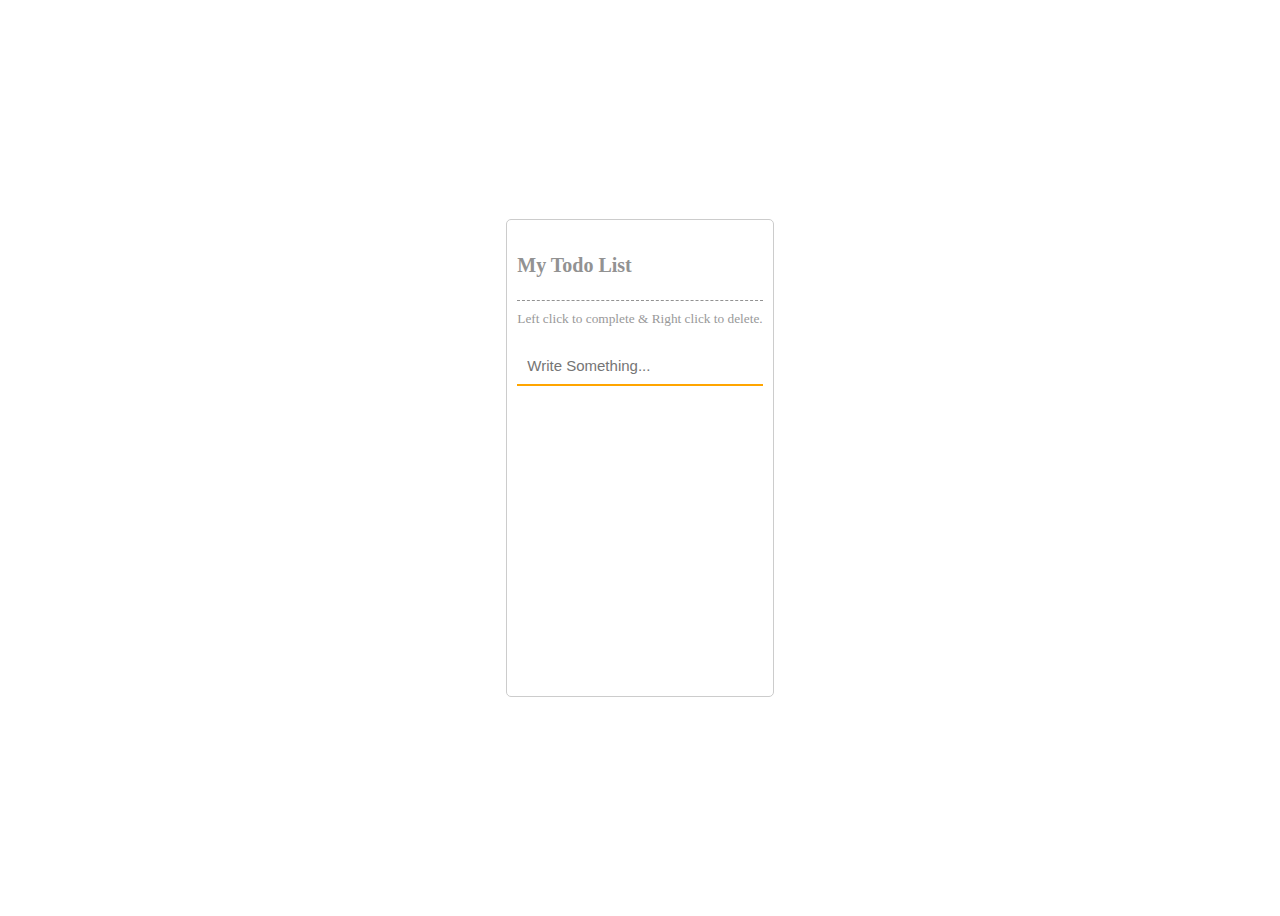
<file: l10todolist/index.html>
<!DOCTYPE html>
<html>
<head>
	<title>To Do List</title>
	<link rel="stylesheet" href="https://cdnjs.cloudflare.com/ajax/libs/font-awesome/6.2.0/css/all.min.css" integrity="sha512-xh6O/CkQoPOWDdYTDqeRdPCVd1SpvCA9XXcUnZS2FmJNp1coAFzvtCN9BmamE+4aHK8yyUHUSCcJHgXloTyT2A==" crossorigin="anonymous" referrerpolicy="no-referrer" />
	<link href="./style.css" rel="stylesheet" type="text/css" />
</head>
<body>

	<div class="container">
		
		<h3>My Todo List</h3>
		<small>Left click to complete & Right click to delete.</small>

		<form id="form" class="form" action="" method="">
			<div class="form-group">
				<input type="text" name="textbox" id="textbox" class="form-control" placeholder="Write Something..." autocomplete="off">
			</div>
		</form>

		<ul id="list-group" class="list-group">
			<!-- <li>Have to cook</li>
			<li class="done">Have to read</li> -->
		</ul>

	</div>
	

	<script src="./app.js" type="text/javascript"></script>
</body>
</html>
</file>
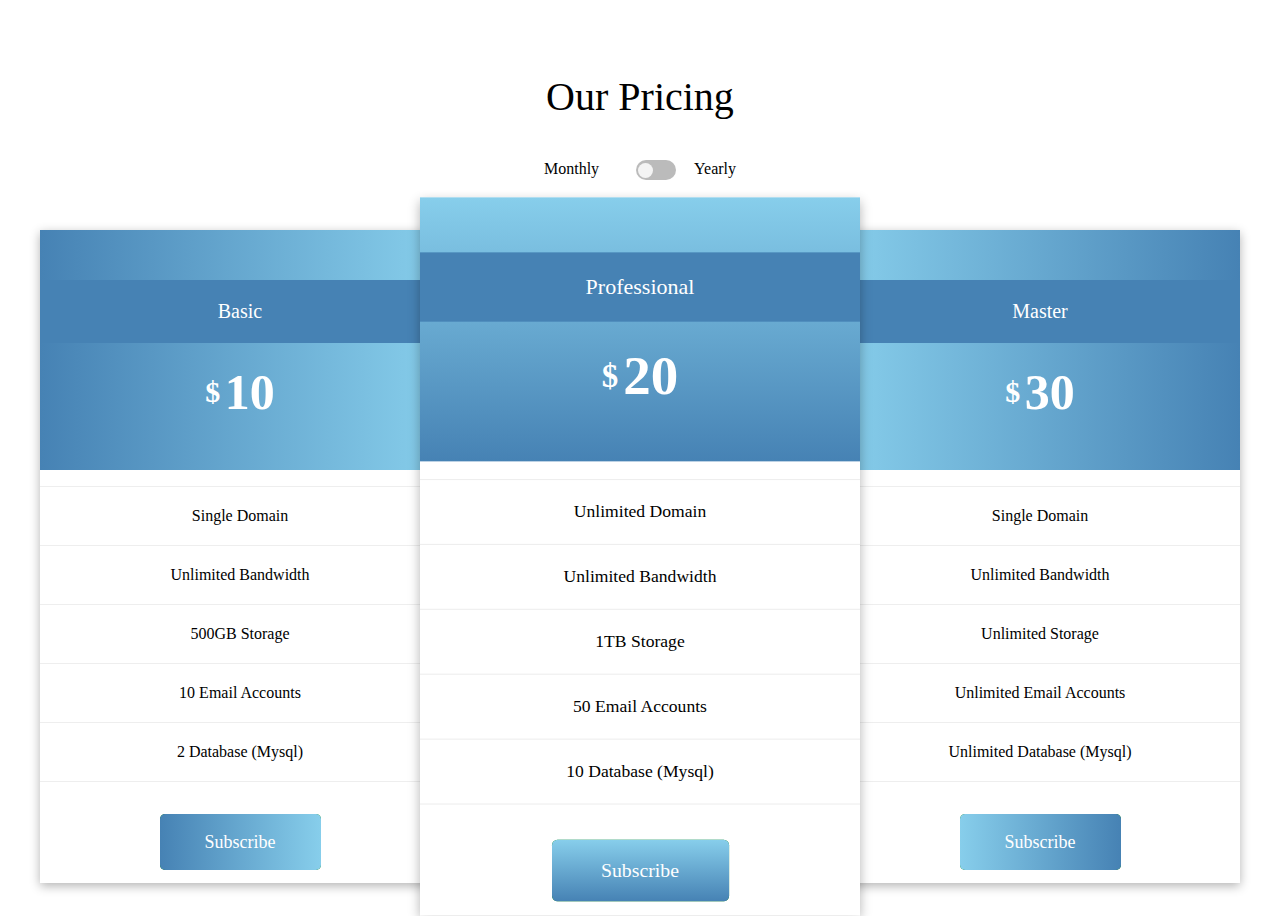
<file: l11pricingcardbox/index.html>
<!DOCTYPE html>
<html>
<head>
	<title>Pricing Card Box</title>
	<link href="./style.css" rel="stylesheet" type="text/css" />
</head>
<body>

	<div class="container">
		
		<div class="title">
			<h3>Our Pricing</h3>
			<div class="toggle-container">
				<p>Monthly</p>

				<input type="checkbox" name="toggle-checkbox" id="toggle-checkbox" class="toggle-checkbox" />
				<label for="toggle-checkbox" id="toggle-label" class="toggle-label"><div class="ball"></div></label>

				<p> Yearly</p>
			</div>
		</div>

		<div class="price-container">
			
			<div class="price-box">
				
				<div class="box box-1">
					<p>Basic</p>
					<h3>
						<span>$</span>
						<span id="basic"> 10</span>
					</h3>
				</div>

				<div class="price-list">
					
					<ul class="list-group">
						<li>Single Domain</li>
						<li>Unlimited Bandwidth</li>
						<li>500GB Storage</li>
						<li>10 Email Accounts</li>
						<li>2 Database (Mysql)</li>
					</ul>

					<a href="javascript:void(0);" class="btn btn-1">Subscribe</a>

				</div>

			</div>

			<div class="price-box">
				
				<div class="box box-2">
					<p>Professional</p>
					<h3>
						<span>$</span>
						<span id="prof"> 20</span>
					</h3>
				</div>

				<div class="price-list">
					
					<ul class="list-group">
						<li>Unlimited Domain</li>
						<li>Unlimited Bandwidth</li>
						<li>1TB Storage</li>
						<li>50 Email Accounts</li>
						<li>10 Database (Mysql)</li>
					</ul>

					<a href="javascript:void(0);" class="btn btn-2">Subscribe</a>

				</div>

			</div>

			<div class="price-box">
				
				<div class="box box-3">
					<p>Master</p>
					<h3>
						<span>$</span>
						<span id="mst"> 30</span>
					</h3>
				</div>

				<div class="price-list">
					
					<ul class="list-group">
						<li>Single Domain</li>
						<li>Unlimited Bandwidth</li>
						<li>Unlimited Storage</li>
						<li>Unlimited Email Accounts</li>
						<li>Unlimited Database (Mysql)</li>
					</ul>

					<a href="javascript:void(0);" class="btn btn-3">Subscribe</a>

				</div>

			</div>



		</div>

	</div>

	<script src="./app.js" type="text/javascript"></script>
</body>
</html>
</file>
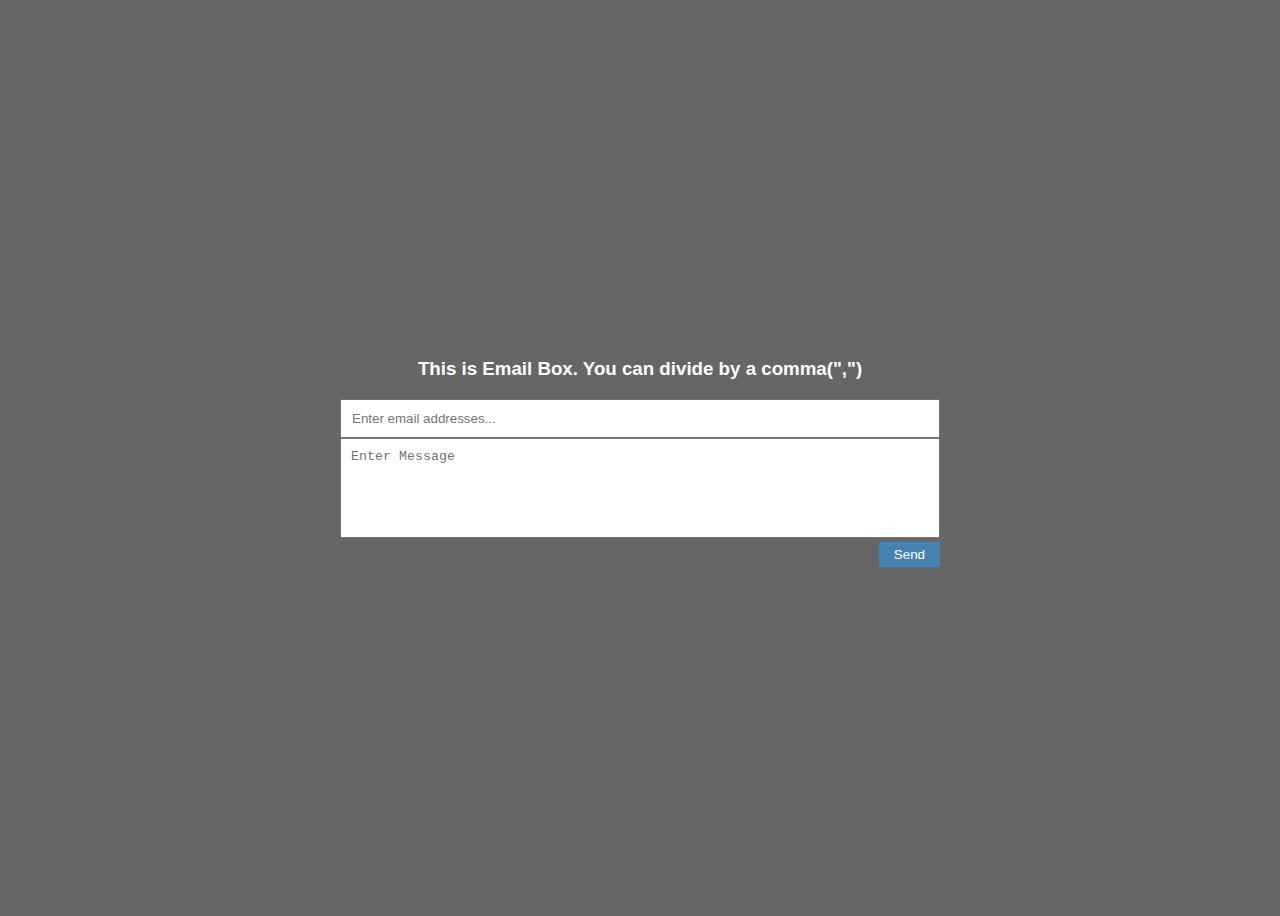
<file: l12emailbox/index.html>
<!DOCTYPE html>
<html>
<head>
	<title>Email Box</title>
	<link href="./style.css" rel="stylesheet" type="text/css" />
</head>
<body>

	<div class="container">
		
		<h3>This is Email Box. You can divide by a comma(",")</h3>

		<form class="form" action="" method="">
			
			<input type="text" name="emails[]" id="emails" class="form-control" placeholder="Enter email addresses..." />
			<textarea class="form-control" placeholder="Enter Message"></textarea>
			<div class="justify-content-end">
				<button type="submit" class="btn">Send</button>
			</div>
		</form>
		<div class="email-container">
			<!-- <span class="email-item">Sample One</span>
			<span class="email-item">Sample Two</span>
			<span class="email-item">Sample One</span>
			<span class="email-item">Sample Two</span> -->
		</div>
	</div>
	
	<script src="./app.js" type="text/javascript"></script>
</body>
</html>
</file>
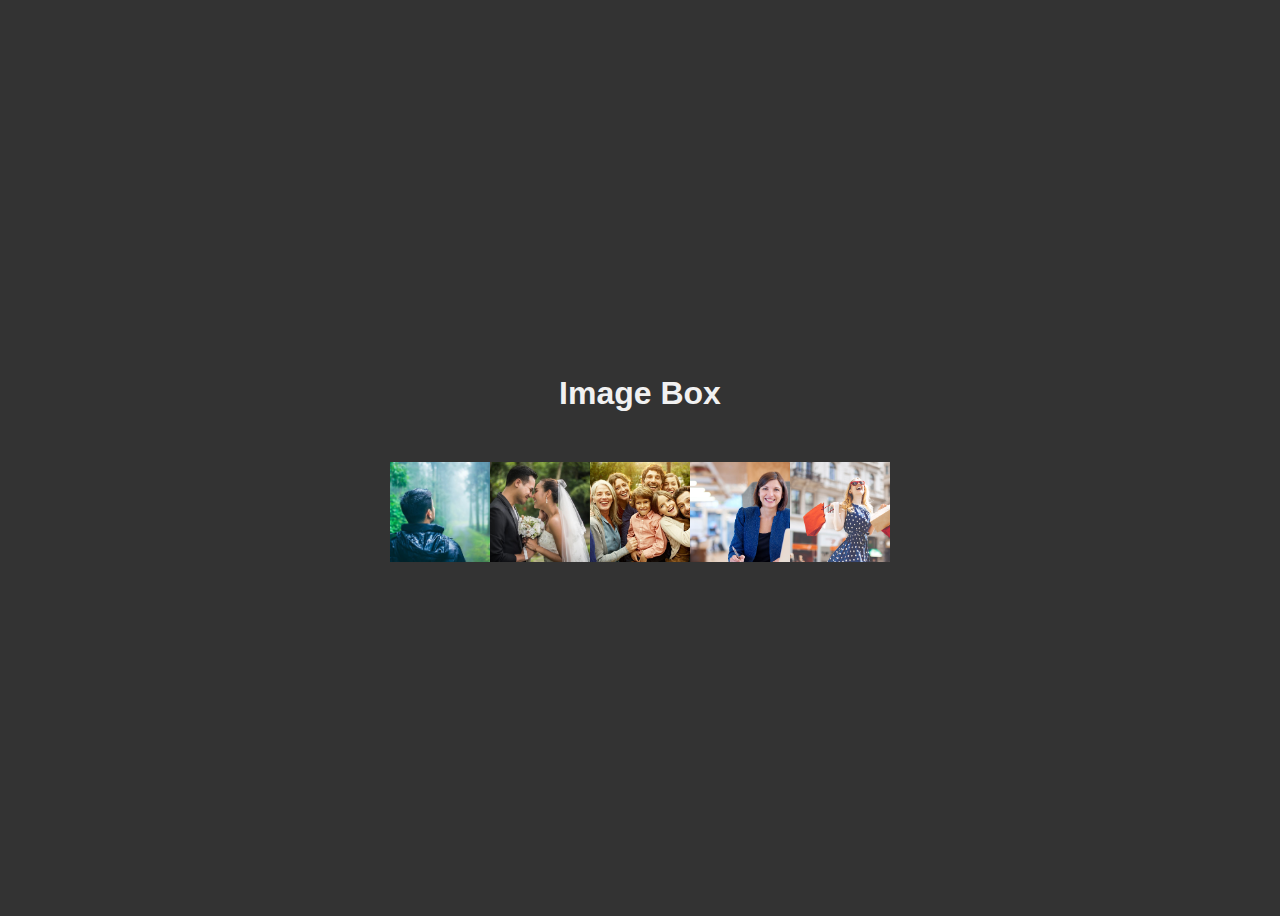
<file: l13imagebox/index.html>
<!DOCTYPE html>
<html>
<head>
	<title>Image Box</title>
	<link rel="stylesheet" href="https://cdnjs.cloudflare.com/ajax/libs/font-awesome/5.15.4/css/all.min.css" integrity="sha512-1ycn6IcaQQ40/MKBW2W4Rhis/DbILU74C1vSrLJxCq57o941Ym01SwNsOMqvEBFlcgUa6xLiPY/NS5R+E6ztJQ==" crossorigin="anonymous" referrerpolicy="no-referrer" />
	<link href="./style.css" rel="stylesheet" type="text/css" />
</head>
<body>

	<h1>Image Box</h1>

	<div class="container">

		<div class="imgbox">
			
			<img src="./img/photo1.jpg" class="img" alt="photo1" />
			<button type="button" class="btn-close">&times;</button>
			<h3 class="title"><span>Beauty</span> Place</h3>
			<div class="content">
				<button type="button" class="btn"><i class="fas fa-bell"></i> Subscribe Now</button>
				<p>Lorem Ipsum is simply dummy text of the printing and typesetting industry.</p>
			</div>

		</div>

		<div class="imgbox">
			
			<img src="./img/photo2.jpg" class="img" alt="photo2" />
			<button type="button" class="btn-close">&times;</button>
			<h3 class="title"><span>Beauty</span> Place</h3>
			<div class="content">
				<button type="button" class="btn"><i class="fas fa-bell"></i> Subscribe Now</button>
				<p>Lorem Ipsum is simply dummy text of the printing and typesetting industry.</p>
			</div>

		</div>

		<div class="imgbox">
			
			<img src="./img/photo3.jpg" class="img" alt="photo3" />
			<button type="button" class="btn-close">&times;</button>
			<h3 class="title"><span>Beauty</span> Place</h3>
			<div class="content">
				<button type="button" class="btn"><i class="fas fa-bell"></i> Subscribe Now</button>
				<p>Lorem Ipsum is simply dummy text of the printing and typesetting industry.</p>
			</div>

		</div>

		<div class="imgbox">
			
			<img src="./img/photo4.jpg" class="img" alt="photo4" />
			<button type="button" class="btn-close">&times;</button>
			<h3 class="title"><span>Beauty</span> Place</h3>
			<div class="content">
				<button type="button" class="btn"><i class="fas fa-bell"></i> Subscribe Now</button>
				<p>Lorem Ipsum is simply dummy text of the printing and typesetting industry.</p>
			</div>

		</div>

		<div class="imgbox">
			
			<img src="./img/photo5.jpg" class="img" alt="photo5" />
			<button type="button" class="btn-close">&times;</button>
			<h3 class="title"><span>Beauty</span> Place</h3>
			<div class="content">
				<button type="button" class="btn"><i class="fas fa-bell"></i> Subscribe Now</button>
				<p>Lorem Ipsum is simply dummy text of the printing and typesetting industry.</p>
			</div>

		</div>
		
	</div>

	<script src="./app.js" type="text/javascript"></script>
</body>
</html>
</file>
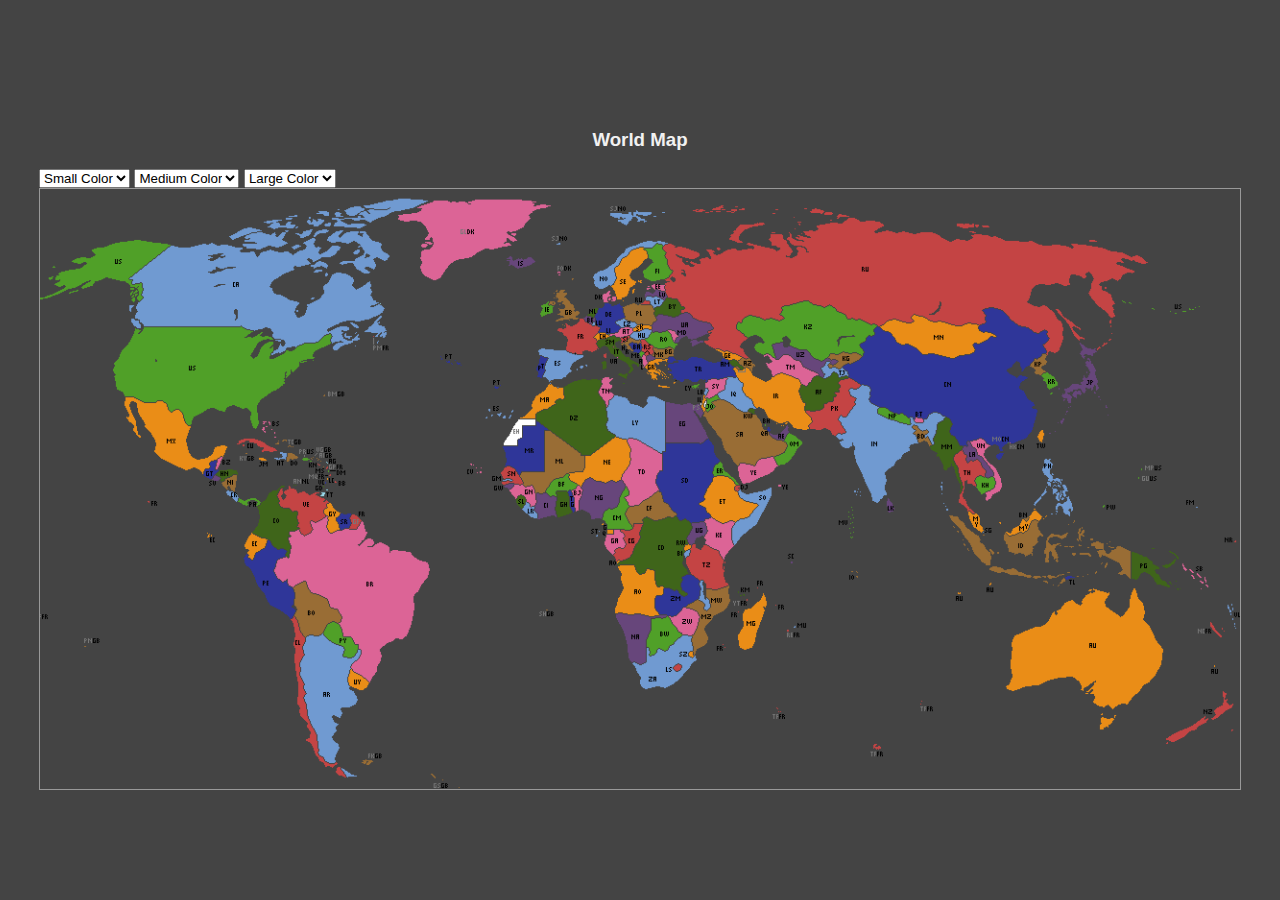
<file: l14map/index.html>
<!DOCTYPE html>
<html>
    <head>
        <title>Click Position</title>
        <link href="./style.css" rel="stylesheet" type="text/css"/>
    </head>
    <body>
        <div class="container">
            <h3>World Map</h3>
            <div>
                
                <select name="smallcolor" id="small-color" class="smallcolor">
                    <option selected disabled>Small Color</option>
                    <option value="red">Red</option>
                    <option value="green">Green</option>
                    <option value="blue">Blue</option>
                    <option value="skyblue">Skyblue</option>
                    <option value="steelblue">Steelblue</option>
                    <option value="white">White</option>
                    <option value="white">White</option>
                    <option value="black">Black</option>
                    <option value="pink">Pink</option>
                    <option value="yellow">Yellow</option>
                </select>

                <select name="mediumcolor" id="medium-color" class="mediumcolor">
                    <option selected disabled>Medium Color</option>
                    <option value="red">Red</option>
                    <option value="green">Green</option>
                    <option value="blue">Blue</option>
                    <option value="skyblue">Skyblue</option>
                    <option value="steelblue">Steelblue</option>
                    <option value="white">White</option>
                    <option value="white">White</option>
                    <option value="black">Black</option>
                    <option value="pink">Pink</option>
                    <option value="yellow">Yellow</option>
                </select>

                <select name="largecolor" id="large-color" class="largecolor">
                    <option selected disabled>Large Color</option>
                    <option value="red">Red</option>
                    <option value="green">Green</option>
                    <option value="blue">Blue</option>
                    <option value="skyblue">Skyblue</option>
                    <option value="steelblue">Steelblue</option>
                    <option value="white">White</option>
                    <option value="white">White</option>
                    <option value="black">Black</option>
                    <option value="pink">Pink</option>
                    <option value="yellow">Yellow</option>
                </select>


            </div>

            <div class="map-container">
                <!-- <span class="circle"></span> -->
            </div>

        </div>

        <script src="./app.js" type="text/javascript"></script>
    </body>
</html>
</file>
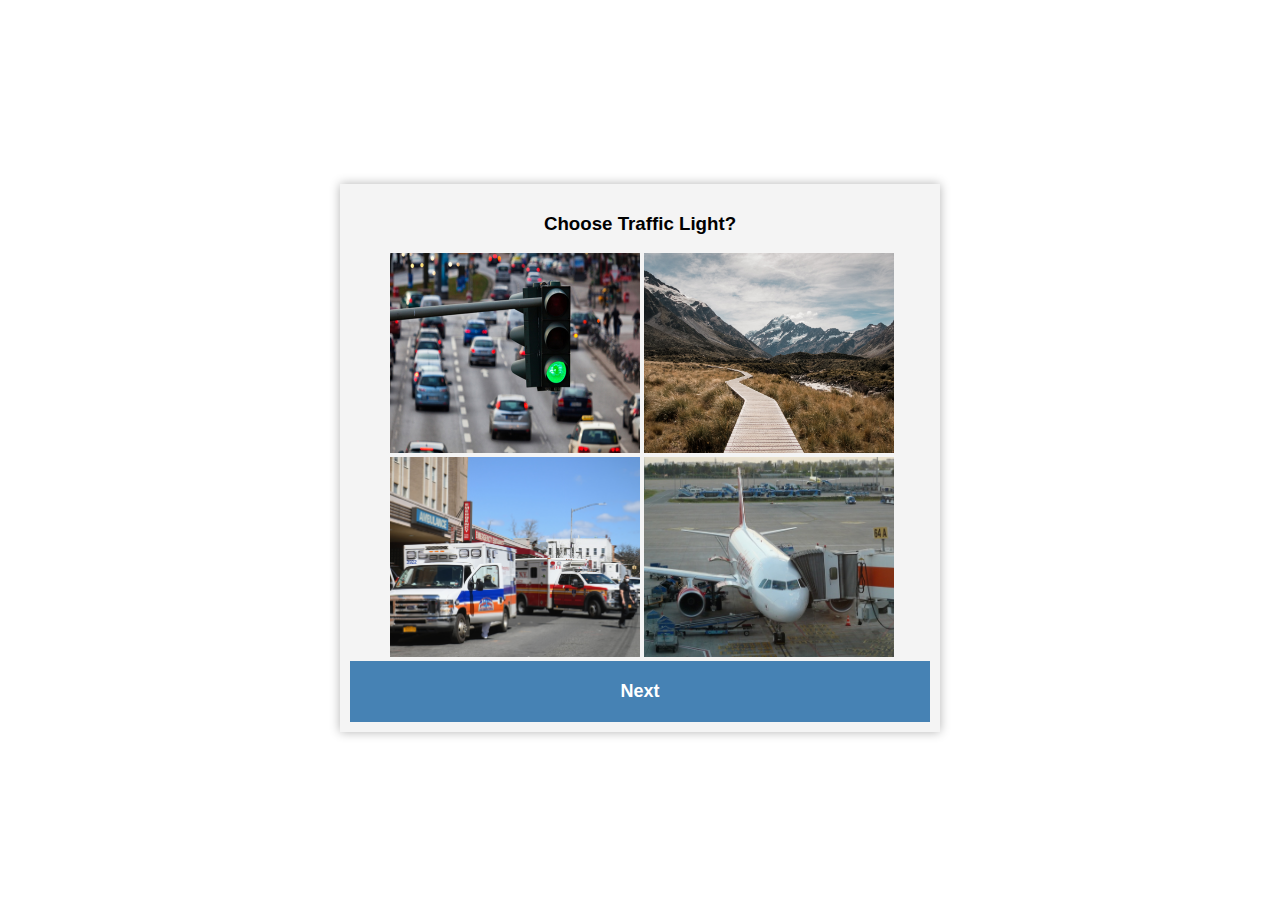
<file: l15verifyimagebox/index.html>
<!DOCTYPE html>
<html>
<head>
	<title>Image Verify Box</title>
	<link href="./style.css" rel="stylesheet" type="text/css" />
</head>
<body>


	<div class="container">
		
		<h3 class="question">Question Area</h3>

		<div class="imgbox">
			
			<input type="radio" name="answer" id="a" class="answer" hidden><label for="a"><img src="./img/traffic.jpg" alt="image" id="a_img" /></label>
			<input type="radio" name="answer" id="b" class="answer" hidden><label for="b"><img src="./img/traffic.jpg" alt="image" id="b_img" /></label>
			<input type="radio" name="answer" id="c" class="answer" hidden><label for="c"><img src="./img/traffic.jpg" alt="image" id="c_img" /></label>
			<input type="radio" name="answer" id="d" class="answer" hidden><label for="d"><img src="./img/traffic.jpg" alt="image" id="d_img" /></label>

		</div>

		<button type="button" class="btn">Next</button>

	</div>





	<script src="./app.js" type="text/javascript"></script>
</body>
</html>
</file>
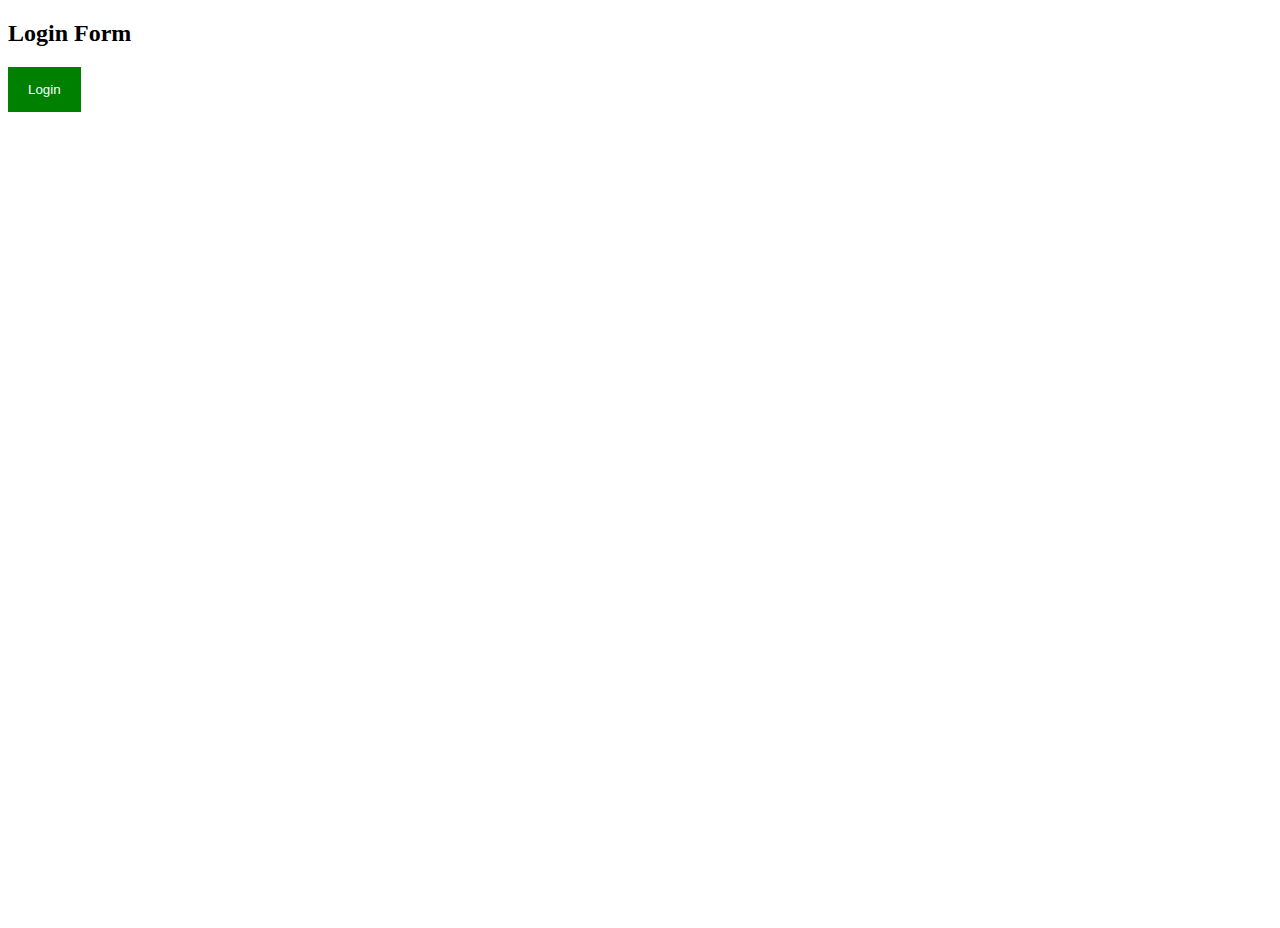
<file: l6modalbox/index.html>
<!DOCTYPE html>
<html>
<head>
	<title>Modal Box</title>
	<link href="./style.css" rel="stylesheet" type="text/css" />
</head>
<body>

	<div class="container">
		
		<h2>Login Form</h2>

		<button type="button" id="btn-modal" class="btn">Login</button>

		<!-- START MODAL AREA -->
		<!-- Start Login Modal -->

		<div id="loginmodal" class="modal fade">
			
			<div class="modal-dialog">
				<div class="modal-content">
					
					<div class="modal-header">
						<span class="btn-close">&times;</span>
						<img src="./avatar.png" class="avatar" alt="avatar" />
					</div>

					<div class="modal-body">
						<form action="" method="">
							<div class="form-group">
								<label for="username">Username</label>
								<input type="text" name="username" id="username" class="form-control" autocomplete="off" placeholder="Enter Username" required />
							</div>

							<div class="form-group">
								<label for="password">Password</label>
								<input type="password" name="password" id="password" class="form-control" autocomplete="off" placeholder="Enter Password" required />
							</div>

							<div class="d-grid">
								<button type="submit" class="btn">Login</button>
							</div>

							<label>
								<input type="checkbox" name="rememberme" id="rememberme" class="checkbox" /> Remember Me
							</label>
							
						</form>			
					</div>

					<div class="modal-footer">
						<span class="forgot">Forgot <a href="javascript:void(0);">password?</a></span>
					</div>
				</div>

			</div>

		</div>

		<!-- End Login Modal -->
		<!-- END MODAL AREA -->

	</div>

	<script src="./app.js" type="text/javascript"></script>
</body>
</html>
</file>
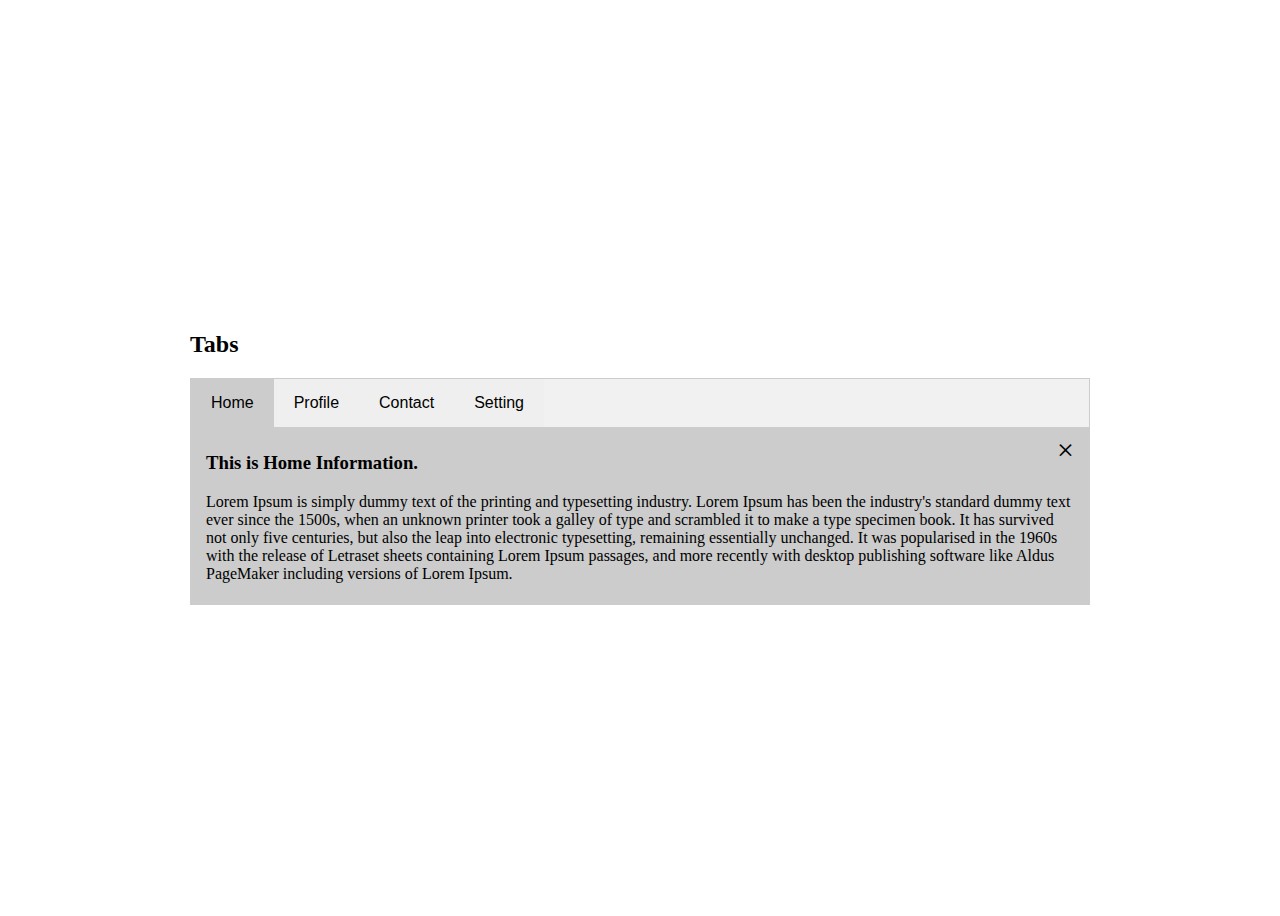
<file: l7tabs/index.html>
<!DOCTYPE html>
<html>
<head>
	<title>Tabs</title>
	<link href="./style.css" rel="stylesheet" type="text/css" />
</head>
<body>

	<div class="container">
		
		<h2>Tabs</h2>

		<ul class="nav">
			<li class="nav-item">
				<button type="button" id="autoclick" class="tablinks" onclick="gettab(event,'home')">Home</button>
			</li>
			<li class="nav-item">
				<button type="button" class="tablinks" onclick="gettab(event,'profile')" >Profile</button>
			</li>
			<li class="nav-item">
				<button type="button" class="tablinks" onclick="gettab(event,'contact')">Contact</button>
			</li>
			<li class="nav-item">
				<button type="button" class="tablinks" onclick="gettab(event,'settings')">Setting</button>
			</li>
		</ul>

		<div class="tab-content">
			
			<div id="home" class="tab-pane">
				<span class="btn-close">&times;</span>
				<h3>This is Home Information.</h3>
				<p>Lorem Ipsum is simply dummy text of the printing and typesetting industry. Lorem Ipsum has been the industry's standard dummy text ever since the 1500s, when an unknown printer took a galley of type and scrambled it to make a type specimen book. It has survived not only five centuries, but also the leap into electronic typesetting, remaining essentially unchanged. It was popularised in the 1960s with the release of Letraset sheets containing Lorem Ipsum passages, and more recently with desktop publishing software like Aldus PageMaker including versions of Lorem Ipsum.</p>
			</div>

			<div id="profile" class="tab-pane">
				<span class="btn-close">&times;</span>
				<h3>This is Profile Information.</h3>
				<p>Lorem Ipsum is simply dummy text of the printing and typesetting industry. Lorem Ipsum has been the industry's standard dummy text ever since the 1500s, when an unknown printer took a galley of type and scrambled it to make a type specimen book. It has survived not only five centuries, but also the leap into electronic typesetting, remaining essentially unchanged. It was popularised in the 1960s with the release of Letraset sheets containing Lorem Ipsum passages, and more recently with desktop publishing software like Aldus PageMaker including versions of Lorem Ipsum.</p>
			</div>

			<div id="contact" class="tab-pane">
				<span class="btn-close">&times;</span>
				<h3>This is Contact Information.</h3>
				<p>Lorem Ipsum is simply dummy text of the printing and typesetting industry. Lorem Ipsum has been the industry's standard dummy text ever since the 1500s, when an unknown printer took a galley of type and scrambled it to make a type specimen book. It has survived not only five centuries, but also the leap into electronic typesetting, remaining essentially unchanged. It was popularised in the 1960s with the release of Letraset sheets containing Lorem Ipsum passages, and more recently with desktop publishing software like Aldus PageMaker including versions of Lorem Ipsum.</p>
			</div>

			<div id="settings" class="tab-pane">
				<span class="btn-close">&times;</span>
				<h3>This is Setting Information.</h3>
				<p>Lorem Ipsum is simply dummy text of the printing and typesetting industry. Lorem Ipsum has been the industry's standard dummy text ever since the 1500s, when an unknown printer took a galley of type and scrambled it to make a type specimen book. It has survived not only five centuries, but also the leap into electronic typesetting, remaining essentially unchanged. It was popularised in the 1960s with the release of Letraset sheets containing Lorem Ipsum passages, and more recently with desktop publishing software like Aldus PageMaker including versions of Lorem Ipsum.</p>
			</div>

		</div>


	</div>
	

	<script src="./app.js" type="text/javascript"></script>
</body>
</html>
</file>
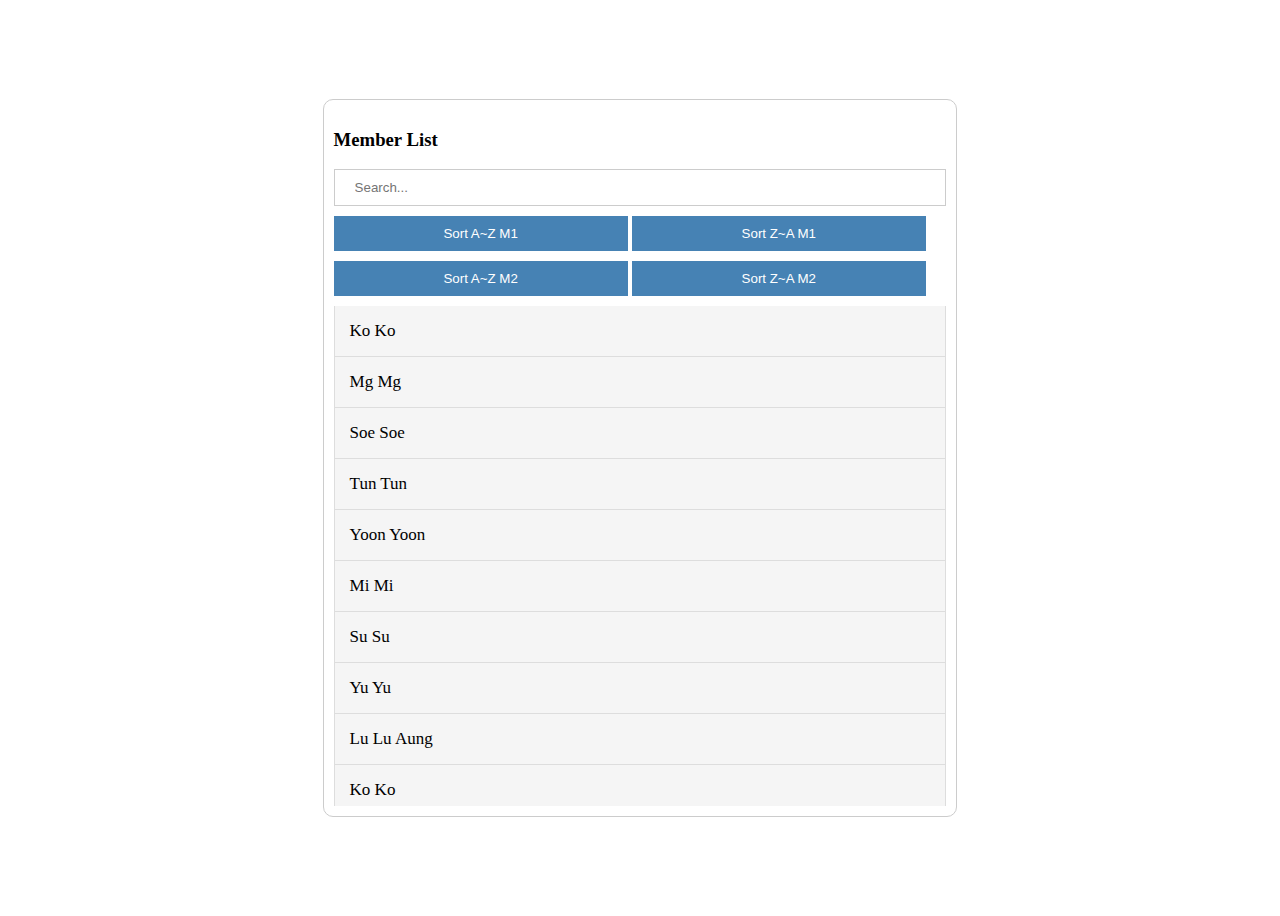
<file: l8filter/index.html>
<!DOCTYPE html>
<html>
<head>
	<title>Filter</title>
	<link href="./style.css" rel="stylesheet" type="text/css" />
</head>
<body>

	<div class="container">
		
		<h3>Member List</h3>

		<input type="text" name="search" id="search" class="form-control" placeholder="Search..." />
		<button type="button" id="sortazm1" class="btn">Sort A~Z M1</button>
		<button type="button" id="sortzam1" class="btn">Sort Z~A M1</button>
		<button type="button" id="sortazm2" class="btn">Sort A~Z M2</button>
		<button type="button" id="sortzam2" class="btn">Sort Z~A M2</button>

		<ul id="members" class="list-group"> 
			<li><a href="javascript:void(0);">Ko Ko</a></li>
			<li><a href="javascript:void(0);">Mg Mg</a></li>
			<li><a href="javascript:void(0);">Soe Soe</a></li>
			<li><a href="javascript:void(0);">Tun Tun</a></li>
			<li><a href="javascript:void(0);">Yoon Yoon</a></li>
			<li><a href="javascript:void(0);">Mi Mi</a></li>
			<li><a href="javascript:void(0);">Su Su</a></li>
			<li><a href="javascript:void(0);">Yu Yu</a></li>
			<li><a href="javascript:void(0);">Lu Lu Aung</a></li>
			<li><a href="javascript:void(0);">Ko Ko</a></li>
			<li><a href="javascript:void(0);">Aye Aye</a></li>
			<li><a href="javascript:void(0);">Hnin Mya</a></li>
			<li><a href="javascript:void(0);">Aye Mya</a></li>
			<li><a href="javascript:void(0);">Mya Mya</a></li>
			<li><a href="javascript:void(0);">Kyal Sin</a></li>
			<li><a href="javascript:void(0);">La Min</a></li>
			<li><a href="javascript:void(0);">Zaw Zaw</a></li>
			<li><a href="javascript:void(0);">Kyaw Kyaw</a></li>
			<li><a href="javascript:void(0);">Aung Aung</a></li>
			<li><a href="javascript:void(0);">Thi Ha</a></li>
		</ul>

	</div>

	<script src="./app.js" type="text/javascript"></script>
</body>
</html>
</file>
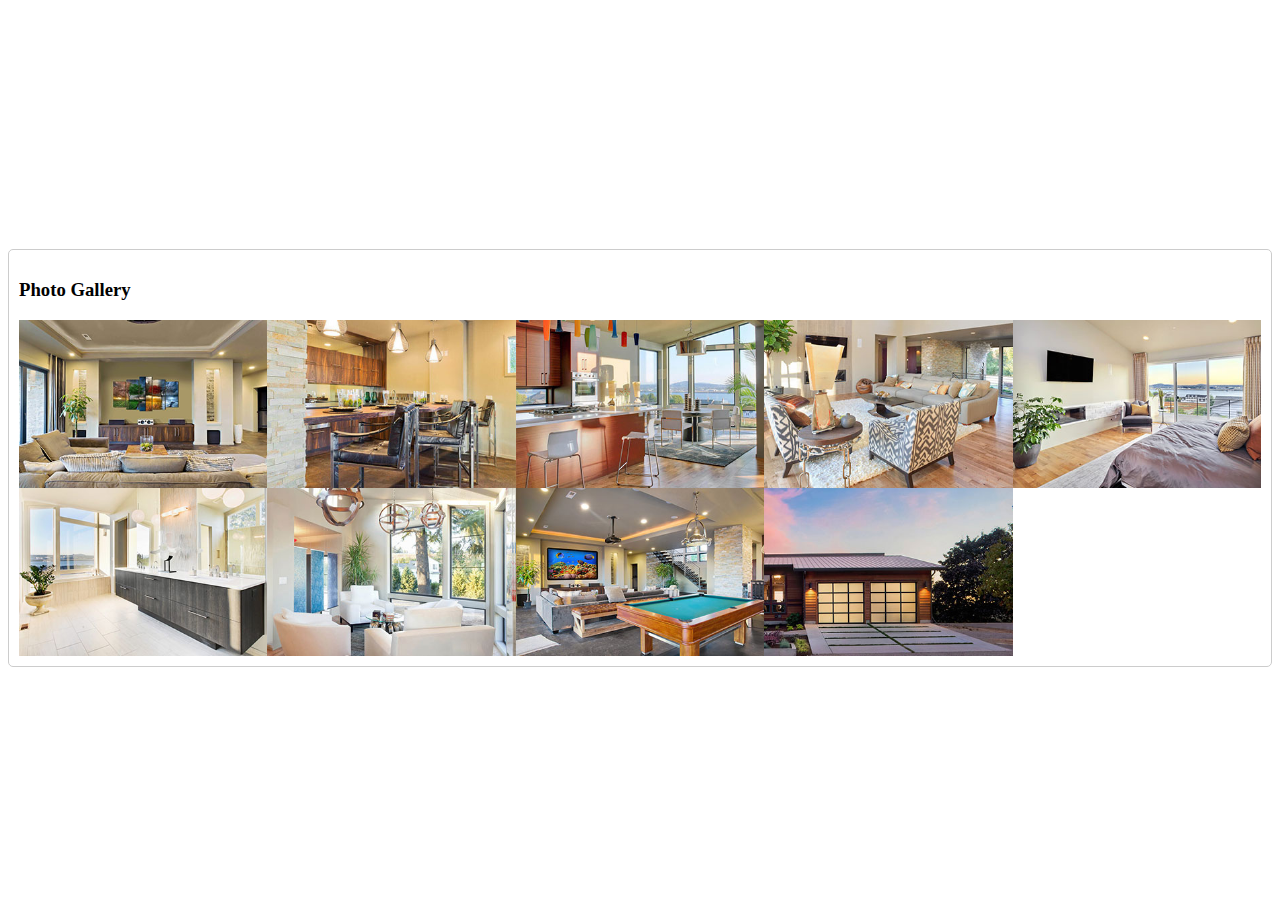
<file: l9galleryslider/index.html>
<!DOCTYPE html>
<html>
<head>
	<title>Gallery Slider</title>
	<link href="./style.css" rel="stylesheet" type="text/css" />
</head>
<body>

	<div class="container">

		<h3>Photo Gallery</h3>

		<div class="row">
			<img src="./img/image1.jpg" class="img" alt="image1" />
			<img src="./img/image2.jpg" class="img" alt="image2" />
			<img src="./img/image3.jpg" class="img" alt="image3" />
			<img src="./img/image4.jpg" class="img" alt="image4" />
			<img src="./img/image5.jpg" class="img" alt="image5" />
			<img src="./img/image6.jpg" class="img" alt="image6" />
			<img src="./img/image7.jpg" class="img" alt="image7" />
			<img src="./img/image8.jpg" class="img" alt="image8" />
			<img src="./img/image9.jpg" class="img" alt="image9" />
		</div>

		<!-- START MODAL AREA -->
		<div class="modal">
			<span class="btn-close">&times;</span>
			<img class="modal-img" />
			<p class="caption"></p>
		</div>
	<!-- END MODAL AREA -->

	</div>

	

	<script src="./app.js" type="text/javascript"></script>
</body>
</html>
</file>
<file: l10todolist/style.css>
*{
	box-sizing: border-box;
}

body{
	height: 100vh;

	display: grid;
	place-items: center;
}

.container{
	border: 1px solid #ccc;
	border-radius: 5px;
	padding: 10px;
}

h3{
	color: #777;
	font-size: 20px;
	opacity: 0.8;
	border-bottom:1px dashed #777;
	line-height: 70px;

	margin:0;
	padding:0;
}

small{
	color:#999;
	text-align: right;
	margin-top: 10px;

	display: block;
}

.form{
	margin-top: 20px;
}

.form-control{
	width: 100%;
	font-size: 15px;
	border:0;
	border-bottom: 2px solid orange;
	padding:10px;

	transition: all .8s;
}

.form-control:focus{
	outline:none;
	border-bottom: 2px solid blue;
}

.list-group{
	height: 300px;
	list-style: none;

	padding:0;
	margin:0;

	overflow-y:scroll;
}

.list-group li{
	background-color: #f5f5f5;
	font-size: 15px;
	border:1px solid #ddd;
	padding: 15px;

	margin-top: -1px;
	cursor: pointer;
}

.list-group li:hover{
	background-color: #f1f1f1;
}

.list-group li.done{
	color:#777;
	font-style: italic;
	text-decoration: line-through;
}

.list-group li.done::after{
	content: '\f00c';
	font-family: "FontAwesome";
	float: right;
}
</file>
<file: l11pricingcardbox/style.css>
:root {
  --colr1: linear-gradient(
  	to right, 
  	steelblue, 
  	skyblue
  	);

  --colr2: linear-gradient(
  	to top, 
  	steelblue, 
  	skyblue
  	);

  --colr3: linear-gradient(
  	to left, 
  	steelblue, 
  	skyblue
  	);
}


body{
	height: 100vh;

	display: grid;
	place-items:center;
}

.title{
	margin-bottom: 50px;
}

.title h3{
	font-size: 40px;
	font-weight: 300;
	text-align: center;
}

.toggle-container{
	display: flex;
	justify-content: center;
}

.toggle-container > *{
	margin:0 3px;
}

.toggle-checkbox{
	visibility: hidden;
}

.toggle-checkbox:checked + .toggle-label{
	background-color: steelblue;
		transition-delay: .2s; 
}

.toggle-label{
	width: 40px;
	height: 20px;
	background-color: #bbb;
	border-radius: 50px;
	margin: 0 15px;
	cursor: pointer;

	position: relative;

	transition: background-color .3s;
}

.toggle-label .ball{
	width: 15px;
	height: 15px;
	background-color: #f4f4f4;
	border-radius: 50%;

	position: absolute;
	left: 2px;
	top: 2.5px;

	animation: offani .3s linear forwards;
}

.toggle-checkbox:checked + .toggle-label .ball{
	animation: onani .3s linear forwards;
}


@keyframes onani{
	0%{
		transform: translate(0px) scale(1);
	}

	50%{
		transform: translate(10px) scale(1.2);
	}

	100%{
		transform: translate(22px) scale(1);
	}
}

@keyframes offani{
	0%{
		transform: translate(22px) scale(1);
	}

	50%{
		transform: translate(10px) scale(1.2);
	}

	100%{
		transform: translate(0px) scale(1);
	}
}

.price-container{
	display: flex;
}

.price-box{
	width: 400px;
	background-color: #fff;
	text-align: center;
	box-shadow: 0 3px 10px rgba(0,0,0,0.3);
	padding-bottom: 30px;
}

.price-box p{
	font-size: 20px;
	background-color: steelblue;
	padding: 20px 0;
}

.price-box h3 span{
	font-size: 30px;

	vertical-align: middle;
}

.price-box h3 span:nth-of-type(2){
	font-size: 50px;
}

.price-list .list-group{
	list-style: none;
	padding:0;
	margin-bottom: 50px;
}

.price-list .list-group li{
	font-size: 16px;
	padding: 20px 0;
	border-bottom: 1px solid #eee;
}

.price-list .list-group li:first-child{
	border-top: 1px solid #eee;
}

.price-list .btn{
	text-decoration: none;
	background-color: green;
	color: #fff;
	font-size: 18px;
	padding: 18px 45px;
	border-radius: 5px;

	transition: font-size .3s ease-in;
}

.price-list .btn:hover{
	font-size: 20px;
}

.box{
	color:#fff;
	padding: 30px 0;
}

.box-1,.btn-1{
  background: var(--colr1);
}

.box-2,.btn-2{
  background: var(--colr2);
}

.box-3,.btn-3{
  background: var(--colr3);
}

.price-box:nth-of-type(2){
	transform: scale(1.1);
}
</file>
<file: l12emailbox/style.css>
*{
	box-sizing: border-box;
}

body{
	font-family: sans-serif;
	background-color: #666;
	height: 100vh;

	display: grid;
	place-items: center;
}

.container{
	width: 600px;
}

h3{
	color:#fff;
	text-align: center;
}

.form-control{
	width: 100%;
	padding: 10px;
}

.form-control:focus{
	outline: none;
}

textarea{
	width: 100%;
	height: 100px;

	resize: none;
	overflow-y: scroll;
}

.justify-content-end{
	display: flex;
	justify-content: end;
}

.btn{
	background-color: steelblue;
	color: #fff;
	border:0;
	padding: 5px 15px;
	margin: 0 0 10px;
}
/*
.email-container{
	width: 600px;
}*/

.email-item{
	background-color: steelblue;
	display: inline-block;
	color: #fff;
	font-size: 14px;
	padding: 5px 15px;
	margin: 5px;
}
</file>
<file: l13imagebox/style.css>
body{
	font-family: sans-serif;
	height: 100vh;
	background: #333;

	display: flex;
	justify-content: center;
	align-items: center;
	flex-direction: column;
}

h1{
	color: #f1f1f1;
	margin-bottom: 50px;
}

.container{
	width: auto;

	display: flex;
	justify-content: center;
	align-items: center;
}

.imgbox{
	width: 100px;
	height: 100px;

	position: relative;

	overflow: hidden;

	transition: width .3s,height .5s;
}

.imgbox .img{
	width: 100%;
	height: 100%;

	object-fit: cover;
}

.imgbox.show{
	width: 400px;
	height: 400px;
	box-shadow: 3px 3px 20px grey;
}

.imgbox .title{
	width: 100%;
	/*background-color: green;*/
	font-size: 30px;

	padding: 20px;
	margin: 0;

	position: absolute;
	left: 0;
	top: 0;

	transform: translateX(-300%);

	transition: transform .6s;
}

.imgbox .title span{
	background-color: red;
	color: #fff;
	padding: 5px;
}

.imgbox .content{
	width: 100%;
	height: 20%;
	background-color: #000;
	color: #fff;
	font-size: 12px;
	text-align: center;

	position: absolute;
	left: 0;
	bottom: 0;

	transform: translateY(300%);

	transition: transform .6s;
}

.imgbox.show > *{
	transform: translate(0%);
}

.btn-close{
	width: 30px;
	height: 30px;
	background: transparent;
	color: #fff;
	border-radius: 50%;
	border:1px solid #fff;

	position: absolute;
	right: 10px;
	top: 10px;

	z-index: 1;

	display: none;
}

.btn-close:hover{
	border:1px solid red;
}

.imgbox.show .btn-close{
	display: block;
}

.btn{
	background-color: red;
	color: #fff;
	border:none;
	padding:5px;
	margin-top: 10px;
}
</file>
<file: l14map/style.css>
:root{
	--small-color: #f8f8f8;
	--medium-color: #f4f4f4;
	--large-color: #f1f1f1;
}
body{
	font-family: sans-serif;
	background-color: #444;
	height: 100vh;

	display: flex;
	justify-content: center;
	align-items: center;

	margin:0;
	overflow: hidden;
}

.container h3{
	color: #f1f1f1;
	text-align: center;
}

.map-container{
	width: 1200px;
	height: 600px;
	background-image: url('./map.png');
	background-repeat: no-repeat;
	background-position: center;
	background-size: cover;
	border: 1px solid #999;

	position: relative;

	overflow: hidden;
}

.map-container .circle{
	width: 30px;
	height: 30px;
	background-color: var(--small-color);
	border-radius: 50%;

	position: absolute;
	/*left: 50%;
	top: 50%;*/

	transform: translate(-50%,-50%) scale(0);
	animation-name: small;
	animation-duration: 2.5s;
	animation-iteration-count: infinite;
}

.map-container .circle::before{
	content: '';
	width: 100%;
	height: 100%;
	background-color: var(--medium-color);
	border-radius: 50%;

	position: absolute;
	left: 50%;
	top: 50%;

	transform: translate(-50%,-50%) scale(0);
	animation-name: medium;
	animation-duration: 2.5s;
	animation-iteration-count: infinite;
}

.map-container .circle::after{
	content: '';
	width: 100%;
	height: 100%;
	background-color: var(--large-color);
	border-radius: 50%;

	position: absolute;
	left: 50%;
	top: 50%;

	transform: translate(-50%,-50%) scale(0);
	animation-name: large;
	animation-duration: 2.5s;
	animation-iteration-count: infinite;
}

@keyframes small{
	to{
		transform: translate(-50%,-50%) scale(1);
		opacity: 0;
	}
}

@keyframes medium{
	to{
		transform: translate(-50%,-50%) scale(2);
		opacity: 0;
	}
}

@keyframes large{
	to{
		transform: translate(-50%,-50%) scale(3);
		opacity: 0;
	}
}
</file>
<file: l15verifyimagebox/style.css>
*{
	box-sizing: border-box;
}

body{
	font-family: sans-serif;
	height: 100vh;

	display: flex;
	justify-content: center;
	align-items: center;
}

.container{
	width: 600px;
	background-color: #f4f4f4;
	box-shadow: 0 0 10px rgba(0,0,0,0.3);
	padding: 10px;
}

h3,h4{
	text-align: center;
}

.imgbox{
	width: 100%;
	margin-left: 40px;
}

label img{
	width: 250px;
	height: 200px;
	object-fit: cover;

	transition: all .3s;
}

label img:hover{
	opacity: 0.8;
	filter: blur(1.5px);
}

.btn{
	width: 100%;
	background-color: steelblue;
	color: #fff;
	font-size: 18px;
	font-weight: bold;
	border: none;
	padding: 20px;
	cursor: pointer;
}

.btn:hover{
	background-color: darkblue;
}

.answer:checked + label img{
	box-shadow: 5px 5px 10px rgba(0,0,0,0.5);
	transform: scale(1.1);
}
</file>
<file: l6modalbox/style.css>
body{
	height: 100vh;
}

.btn{
	background-color: green;
	color: #fff;
	padding: 15px 20px;
	border: 0;
	cursor: pointer;
}

.btn:hover{
	opacity: .9;
}

.modal{
	width: 100%;
	height: 100%;
	background-color: rgba(0,0,0,0.3);

	position: fixed;
	left: 0;
	top: 0;

	z-index: 10;

	display: none;
}

.modal-dialog{
	width: 700px;

	position: absolute;
	left: 50%;
	top: 50%;

	transform: translate(-50%,-50%);
}

.modal-content{
	background-color: #f4f4f4;
	padding: 10px;
}

.modal-header{
	text-align: center;

	padding: 20px 0;

	position: relative;
}

.btn-close{
	font-size: 35px;

	position: absolute;
	right: 20px;
	top: 0;

	cursor: pointer;
}

.btn-close:hover{
	color: red;
}

img.avatar{
	width: 100px;
	border-radius: 50%;
}

.modal-body{
	padding: 20px;
}

.form-group{
	margin: 15px 0;
}

.form-group label{
	font-weight: bold;
	display:block;

	margin-bottom: 5px;
}

input[class=form-control]{
	width: 100%;
	border: 1px solid #ddd;

	padding: 15px 20px;
	box-sizing: border-box;
}

input[class=form-control]:focus{
	outline: none;
}

.d-grid .btn{
	width: 100%;

	margin-bottom: 10px;
}

.modal-footer{
	border-top: 1px solid #ddd;
	padding: 20px;
}

.forgot{
	float: right;
}

.fade{
	animation: myani .9s;
}

@keyframes myani{
	from{
		/*transform: scale(0);*/
		opacity: 0;
	}

	to{
		/*transform: scale(1);*/
		opacity: 1;
	}
}
</file>
<file: l7tabs/style.css>
body{
	height: 100vh;

	display: grid;
	place-items: center ;
}

.container{
	width: 900px;
}

.nav{
	display: flex;

	background-color: #f1f1f1;
	border: 1px solid #ccc;

	padding: 0;
	margin:0;
}

.nav .nav-item{
	list-style-type: none;
}

.nav .tablinks{
	font-size: 16px;
	border: none;
	padding: 15px 20px;
	cursor: pointer;

	transition: background-color .3s ease-in;
}

.nav .tablinks:hover{
	background-color: #ddd;
}

.nav .tablinks.active{
	background-color: #ccc;
}

.tab-content{
	background-color: #ccc;
}

.tab-pane{
	border: 1px solid #ccc;
	border-top: none;

	padding: 5px 15px;

	display: none;
}

.btn-close{
	font-size: 30px;
	float: right;
	cursor: pointer;

	transition: color .2s ease-in;
}

.btn-close:hover{
	color: red;
}
</file>
<file: l8filter/style.css>
*{
	box-sizing: border-box;
}

body{
	height: 100vh;

	display: grid;
	place-items: center;
}

.container{
	border: 1px solid #ccc;
	border-radius: 10px;
	padding: 10px;
}

.form-control{
	width: 100%;
	border: 1px solid #ccc;
	padding: 10px 20px;
	margin-bottom: 10px;
}

.form-control:focus{
	outline: none;
}

.btn{
	width: 48%;
	background-color: steelblue;
	color: #fff;
	border: 0;
	padding: 10px;
	margin-bottom: 10px;
	cursor: pointer;
}

.list-group{
	height: 500px;
	list-style-type: none;

	padding: 0;
	margin: 0;

	overflow-y: scroll;
}

.list-group li a{
	display: block;
	background-color: #f5f5f5;
	color: #000;
	font-size: 17px;
	text-decoration: none;
	border: 1px solid #ddd;

	padding: 15px;
	margin-top: -1px;
}

.list-group li a:hover{
	background-color: #f1f1f1;
}
</file>
<file: l9galleryslider/style.css>
*{
	box-sizing: border-box;
}

body{
	height: 100vh;

	display: grid;
	place-items: center;
}

.container{
	border: 1px solid #ccc;
	border-radius: 5px;
	padding: 10px;
}

.row{
	width: 100%;
	display: flex;
	flex-wrap: wrap;
}

.row img{
	width: 20%;
}

.img{
	cursor: pointer;
	transition: opacity .3s;
}

.img:hover{
	opacity: 0.6;
}


.modal{
	width: 100%;
	height: 100%;

	background-color: rgba(0,0,0,0.7);

	position: fixed;
	left: 0;
	top: 0;
	z-index: 1;

	padding-top: 100px;

	display: none;
}

.modal-img{
	width: 600px;

	margin: auto;
	display: block;
}

.caption{
	width: 600px;
	height: 10px;
	/*background-color: green;*/
	color: #aaa;

	margin:auto;

	margin-top: 20px;
}

.modal-img,.caption{
	animation-name: myani;
	animation-duration: .6s;
}

@keyframes myani{
	from{
		transform: scaleX(0);
	}
	to{
		transform: scaleX(1);
	}
}

.btn-close{
	color:#aaa;
	font-size: 40px;
	font-weight: bold;

	position: absolute;
	right: 20px;
	top: 10px;

	cursor: pointer;

	transition: color .3s;
}

.btn-close:hover{
	color: #fff;
}
</file>
